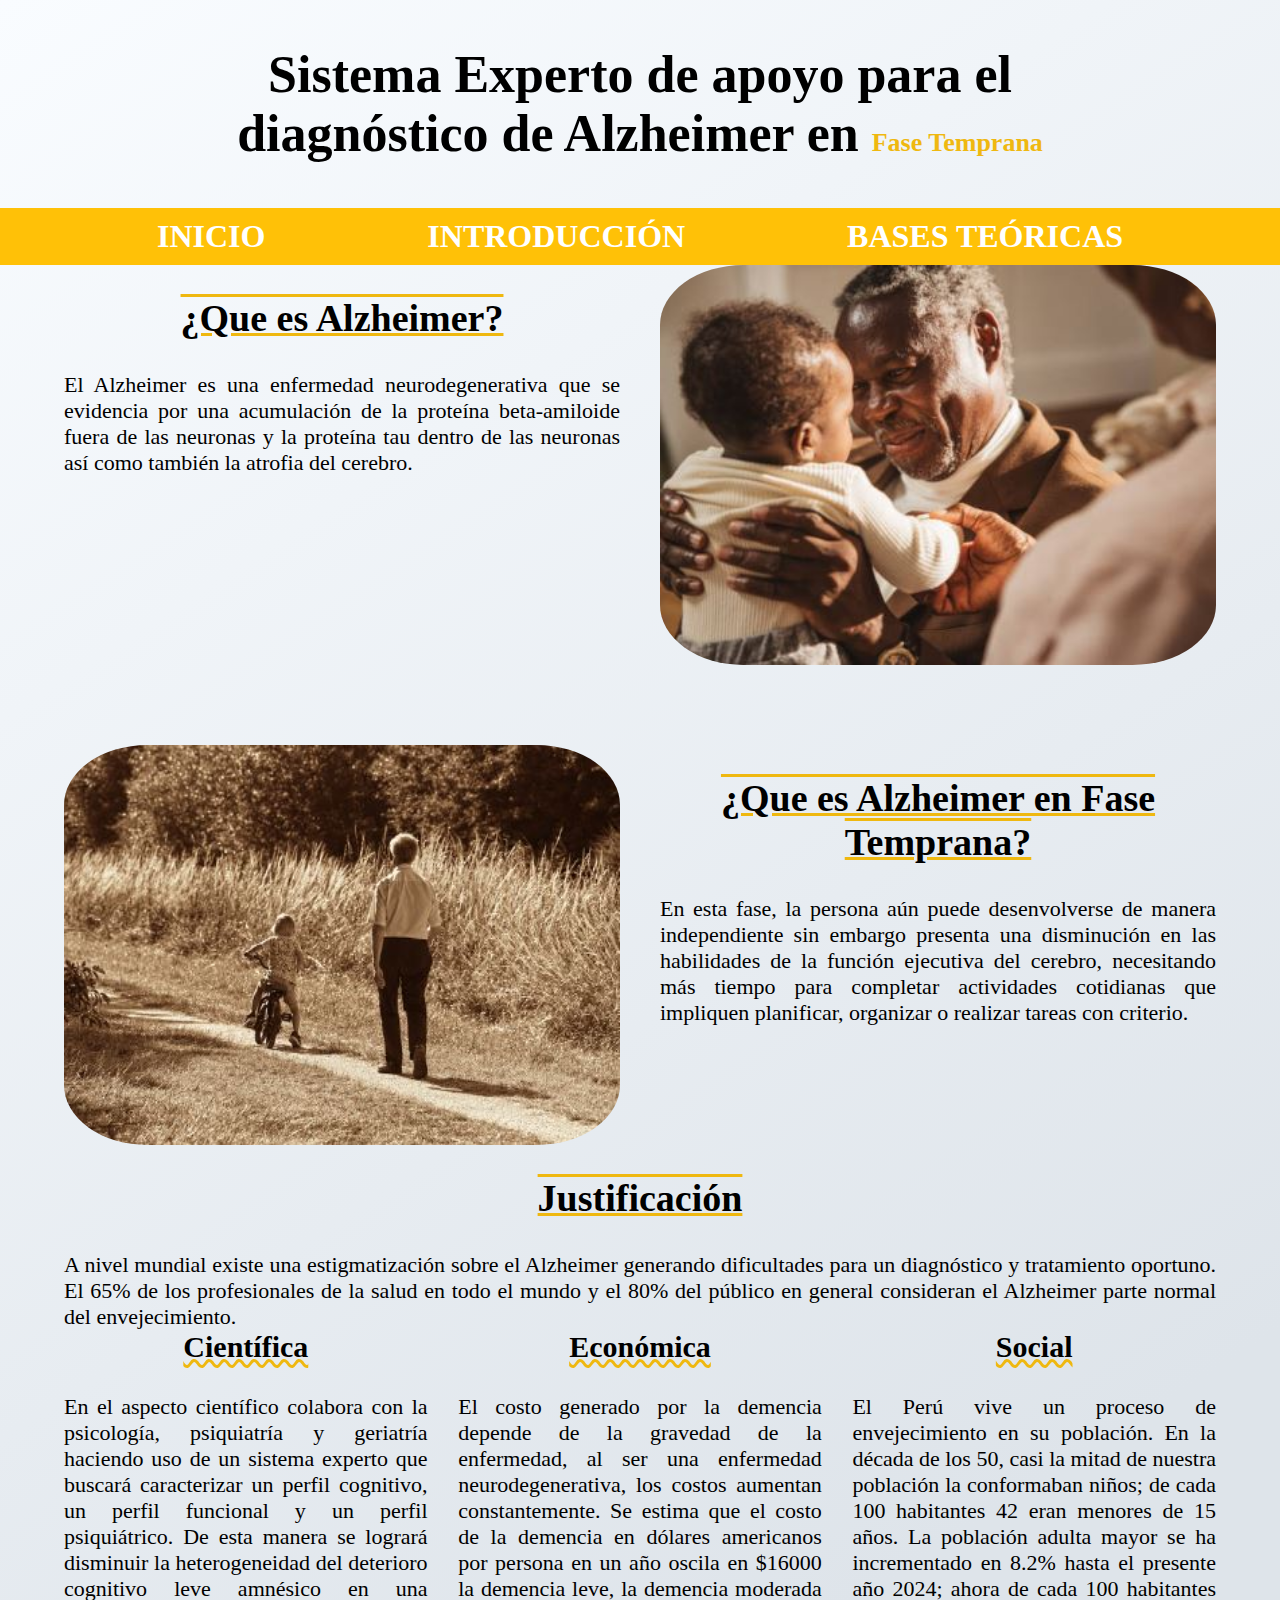
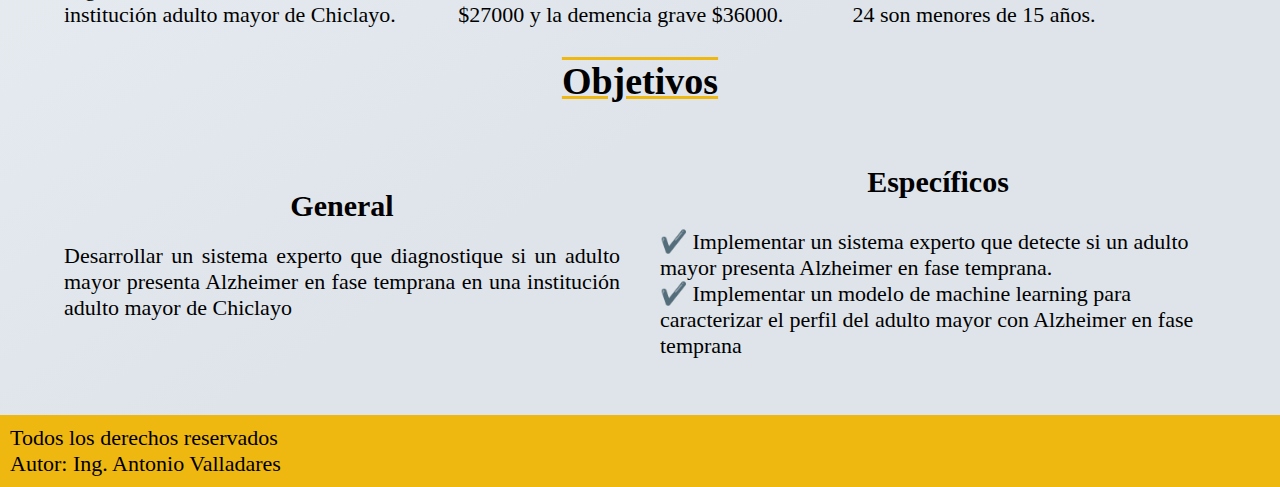
<file: index.html>
<!DOCTYPE html>
<html lang="en">

<head>
    <meta charset="UTF-8">
    <meta name="viewport" content="width=device-width, initial-scale=1.0">
    <title>Alzheimer</title>
    <link rel="preload" href="css/normalize.css">
    <link rel="preconnect" href="https://fonts.googleapis.com">
    <link rel="preconnect" href="https://fonts.gstatic.com" crossorigin>
    <link href="https://fonts.googleapis.com/css2?family=Bonheur+Royale&display=swap" rel="stylesheet">
    <link rel="stylesheet" href="css/styles.css">
</head>

<body>
    <!-- ULTIMA ACTUALIZACION: 17/01/2025 -->
    <main>

        <h1 class="titulo">Sistema Experto de apoyo para el <br> diagnóstico de
            Alzheimer en <span>Fase Temprana</span></h1>
        <div class="navegacion">
            <a href="index.html">Inicio</a>
            <a href="introduccion.html">Introducción</a>
            <a href="bases-teoricas.html">Bases teóricas</a>
        </div>
        <div class="informacion"> <!-- contenedor -->
            <div class="contenido-preguntas-clave">
                <div class="pregunta1-alzheimer">
                    <div class="que-es-alzheimer">
                        <h2>¿Que es Alzheimer?</h2>
                        <p>El Alzheimer es una enfermedad neurodegenerativa que se evidencia por
                            una acumulación de la proteína beta-amiloide fuera de las neuronas y la proteína tau dentro
                            de
                            las neuronas así como también la atrofia del cerebro.</p>
                    </div>
                    <img src="img/alzheimer1.JPG" alt="img abuelo">
                </div>
                <div class="pregunta2-alzheimer">
                    <div class="que-es-alzheimerFT">
                        <h2>¿Que es Alzheimer en Fase Temprana?</h2>
                        <p>En esta fase, la persona aún puede desenvolverse de manera independiente sin embargo presenta
                            una
                            disminución en las
                            habilidades de la función ejecutiva del cerebro, necesitando más tiempo para completar
                            actividades cotidianas que impliquen planificar, organizar o realizar tareas con criterio.
                        </p>
                    </div>
                    <img src="img/alzheimer2.JPG" alt="img abuelo 2">
                </div>
            </div>
        </div> <!-- .informacion-->

    </main>

    <section class="informacion">
        <h2>Justificación</h2>
        <div class="contenido-justificacion">
            <div class="justificacion-general">
                <p>A nivel mundial existe una estigmatización sobre el Alzheimer generando dificultades para un
                    diagnóstico y tratamiento oportuno.
                    El 65% de los profesionales de la salud en todo el mundo y el 80% del público en general
                    consideran el Alzheimer parte normal del envejecimiento.
                </p>
            </div> <!-- .justificacion-general -->
            <div class="justificacion-especificas">
                <div class="justificacion-e1">
                    <h3>Científica</h3>
                    <p>En el aspecto científico colabora con la psicología, psiquiatría y geriatría haciendo uso de un
                        sistema experto que buscará
                        caracterizar un perfil cognitivo, un perfil funcional y un perfil psiquiátrico. De esta manera
                        se logrará disminuir la heterogeneidad del deterioro cognitivo leve amnésico en una institución
                        adulto mayor de Chiclayo.</p>
                </div> <!-- .justificacion-e1 -->
                <div class="justificacion-e2">
                    <h3>Económica</h3>
                    <p>El costo generado por la demencia depende de la gravedad de la enfermedad, al ser una enfermedad
                        neurodegenerativa, los costos aumentan constantemente. Se estima que el costo de la
                        demencia en dólares americanos por persona en un año oscila en $16000 la demencia leve, la
                        demencia moderada $27000 y la demencia grave $36000.
                    </p>
                </div> <!-- .justificacion-e2 -->
                <div class="justificacion-e3">
                    <h3>Social</h3>
                    <p>El Perú vive un proceso de envejecimiento en su población. En la década de los 50, casi la mitad
                        de nuestra población la conformaban niños; de cada 100 habitantes
                        42 eran menores de 15 años. La población adulta mayor se ha incrementado en 8.2% hasta el
                        presente año 2024; ahora de cada 100 habitantes 24 son menores de 15 años.
                    </p>
                </div> <!-- .justificacion-e3 -->
            </div> <!-- .justificacion-especificas -->
        </div> <!-- .contenido-justificacion --->
    </section> <!-- .informacion -->

    <section class="informacion">

        <h2>Objetivos</h2>
        <div class="contenido-objetivos">
            <div class="objetivo-general">
                <h3>General</h3>
                <p>Desarrollar un sistema experto que diagnostique si un adulto mayor presenta
                    Alzheimer en fase temprana en una institución adulto mayor de Chiclayo</p>
            </div>
            <div class="obj-e">
                <h3>Específicos</h3>
                <ul>
                    <li>✔️ Implementar un sistema experto que detecte si un adulto mayor presenta Alzheimer en fase
                        temprana.</li>
                    <li>✔️ Implementar un modelo de machine learning para caracterizar el perfil del adulto mayor con
                        Alzheimer en fase temprana</li>
                </ul>
            </div>
        </div>

    </section>

    <footer class="footer">
        <p>Todos los derechos reservados <br> Autor: Ing. Antonio Valladares</p>
    </footer>
</body>

</html>
</file>
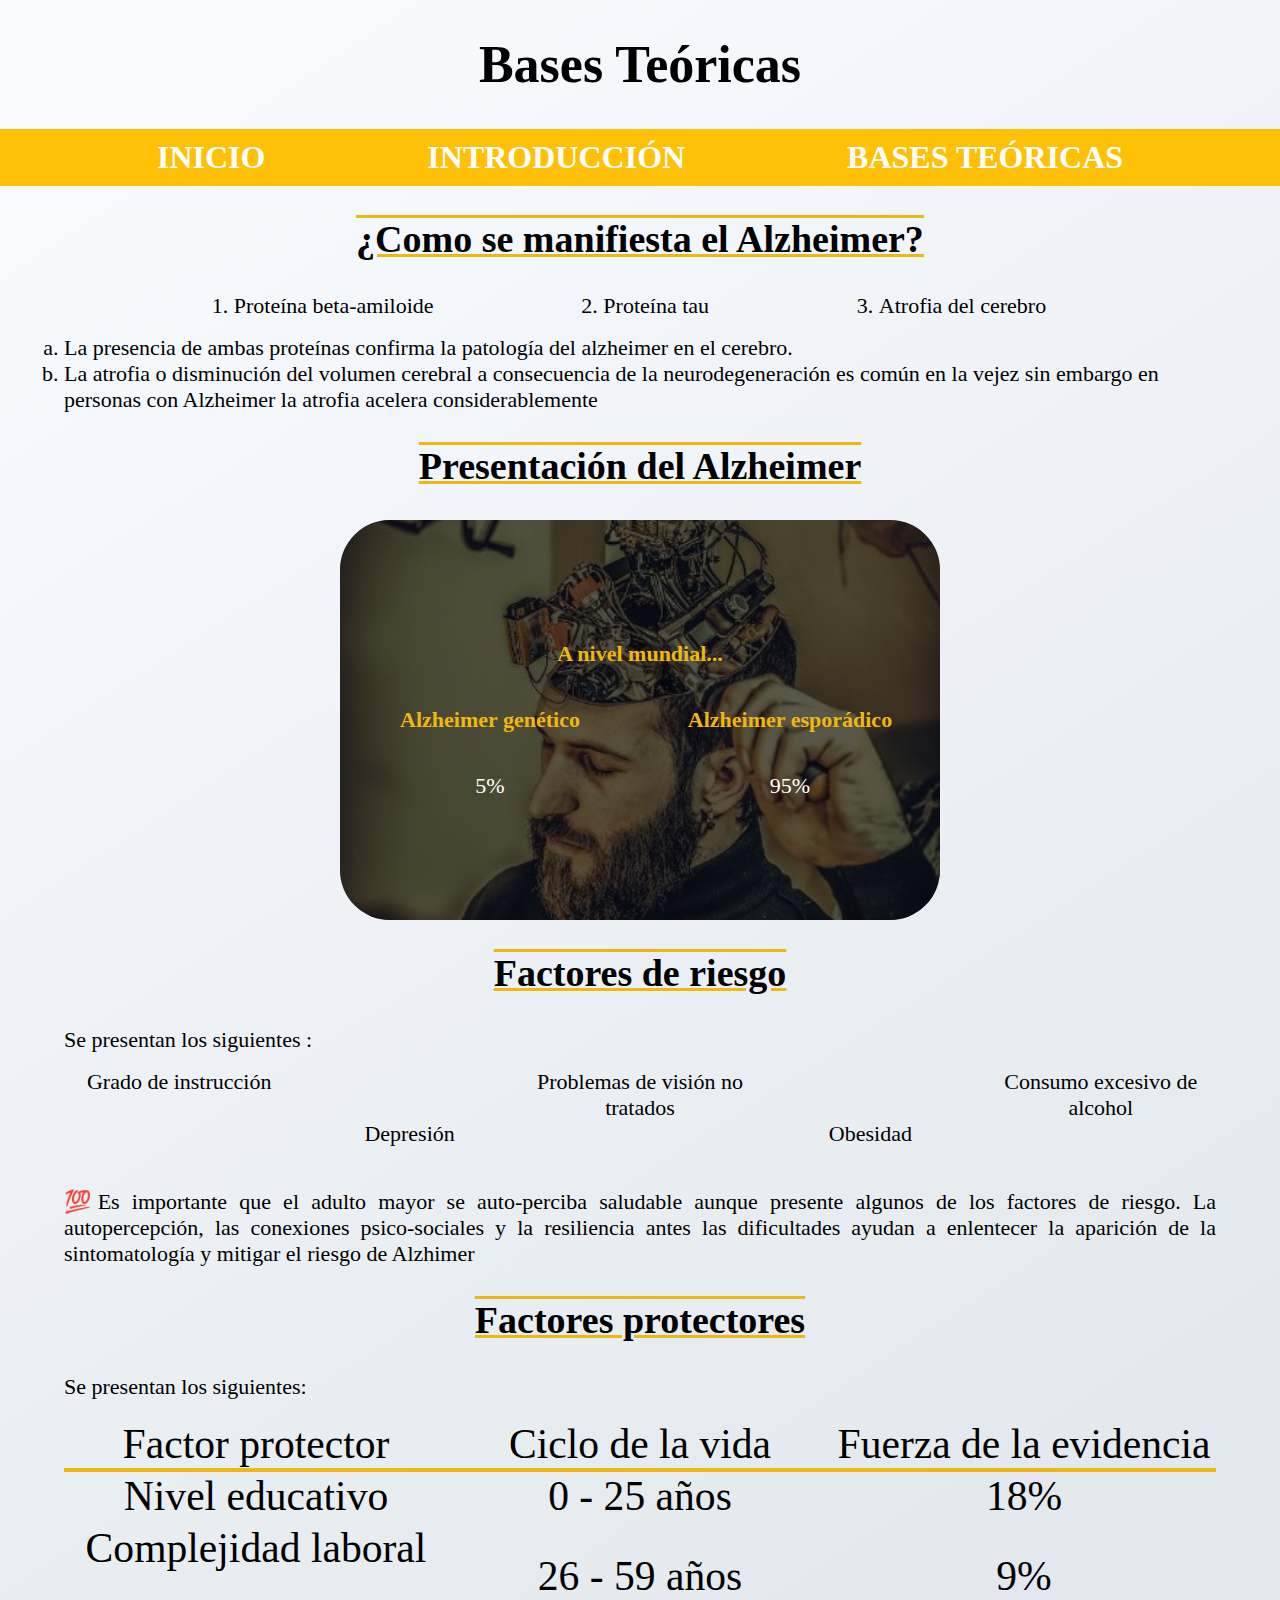
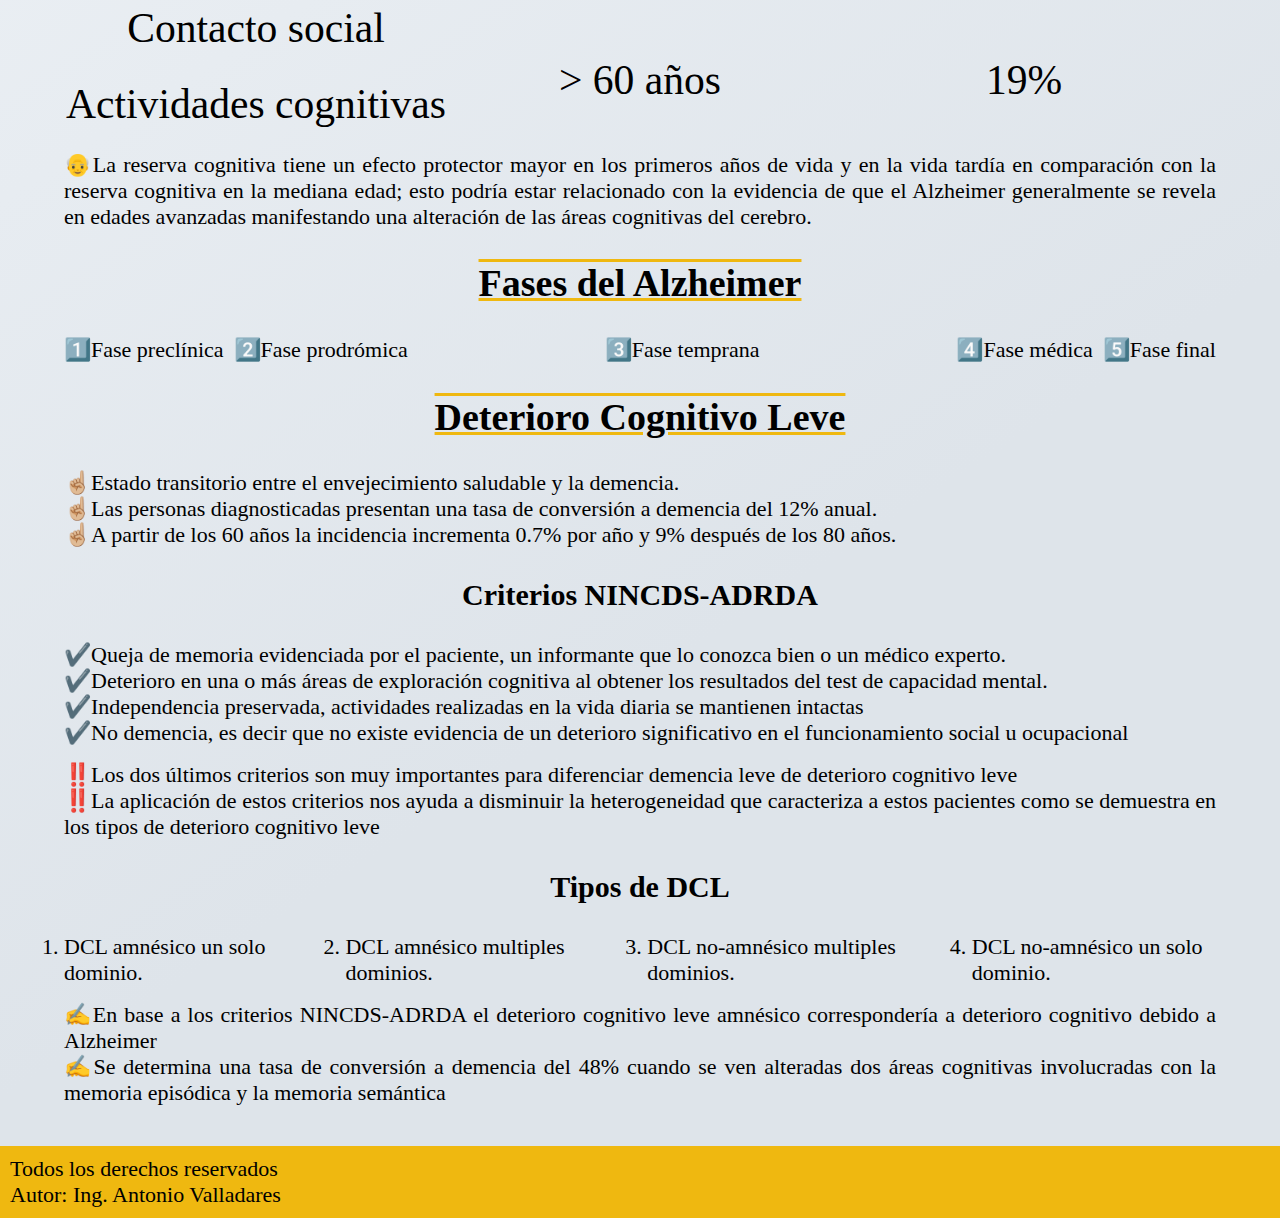
<file: bases-teoricas.html>
<!DOCTYPE html>
<html lang="en">

<head>
    <meta charset="UTF-8">
    <meta name="viewport" content="width=device-width, initial-scale=1.0">
    <title>Bases Teóricas</title>
    <link rel="preload" href="css/normalize.css">
    <link rel="preconnect" href="https://fonts.googleapis.com">
    <link rel="preconnect" href="https://fonts.gstatic.com" crossorigin>
    <link href="https://fonts.googleapis.com/css2?family=Bonheur+Royale&display=swap" rel="stylesheet">
    <link rel="preload" href="css/styles.css" as="style">
    <link rel="stylesheet" href="css/styles.css">
</head>

<body>

    <h1>Bases Teóricas</h1>
    <div class="navegacion">
        <a href="index.html">Inicio</a>
        <a href="introduccion.html">Introducción</a>
        <a href="bases-teoricas.html">Bases teóricas</a>
    </div>
    <main class="informacion">
        <h2>¿Como se manifiesta el Alzheimer?</h2>
        <div class="caracteristicas-alzheimer">
            <ol class="contenido-caracteristicas-alzheimer">
                <li>
                    Proteína beta-amiloide
                </li>
                <li>
                    Proteína tau
                </li>
                <li>
                    Atrofia del cerebro
                </li>
            </ol>
        </div>
        <div class="descripcion">
            <ol class="descripcion-caracteristicas-alzheimer">
                <li>La presencia de ambas proteínas confirma la
                    patología del alzheimer en el cerebro.</li>
                <li>
                    La atrofia o disminución del volumen cerebral a consecuencia de la neurodegeneración es común en la
                    vejez sin embargo en personas con Alzheimer la atrofia acelera considerablemente</li>
            </ol>
        </div>
    </main>

    <section class="informacion">
        <h2>Presentación del Alzheimer</h2>
        <div class="presentacion-alzheimer">
            <div class="img-fondo2">
                <div class="dos-presentaciones">
                    <div class="presentaciones">
                        <p class="header">A nivel mundial...</p>

                        <p class="ag">Alzheimer genético</p>
                        <p class="valor-ag">5%</p>

                        <p class="ae">Alzheimer esporádico</p>
                        <p class="valor-ae">95%</p>
                    </div>
                </div>
            </div>
        </div>
    </section>

    <section class="informacion">
        <h2>Factores de riesgo</h2>
        <p>Se presentan los siguientes :</p>
        <ul class="algunos-fr">
            <li class="grado-instruccion">
                Grado de instrucción
            </li>
            <li class="problemas-vision">
                Problemas de visión no tratados
            </li>
            <li class="consumo-alcohol">
                Consumo excesivo de alcohol
            </li>
            <li class="depresion">
                Depresión
            </li>
            <li class="obesidad">
                Obesidad
            </li>
        </ul>

        <p>💯Es importante que el adulto mayor se auto-perciba saludable aunque presente algunos de los
            factores de riesgo. La autopercepción, las conexiones psico-sociales y la resiliencia antes las
            dificultades ayudan a enlentecer la aparición de la sintomatología y mitigar el riesgo de Alzhimer
        </p>
    </section>

    <section class="informacion">
        <h2>Factores protectores</h2>
        <p>Se presentan los siguientes:</p>

        <div class="contenido-factores-protectores">
            <p class="fp">Factor protector</p>
            <p class="cv">Ciclo de la vida</p>
            <p class="fe">Fuerza de la evidencia</p>

            <p class="ne">Nivel educativo</p>
            <p class="ne-ciclo-vida">0 - 25 años</p>
            <p class="ne-valor">18%</p>

            <p class="cl">Complejidad laboral</p>
            <p class="cl-ciclo-vida">26 - 59 años</p>
            <p class="cl-valor">9%</p>

            <p class="cs">Contacto social</p>

            <p class="ac">Actividades cognitivas</p>
            <p class="ac-ciclo-vida"> > 60 años </p>
            <p class="ac-valor">19%</p>

        </div>

        <p>👴La reserva cognitiva tiene un efecto protector mayor en los primeros años de vida y en la vida tardía
            en comparación con la reserva cognitiva en la mediana edad; esto podría estar relacionado con la
            evidencia de que el Alzheimer generalmente se revela en edades avanzadas manifestando una alteración
            de las áreas cognitivas del cerebro.</p>

    </section>

    <section class="informacion">
        <h2 class="titulo2">Fases del Alzheimer</h2>

        <ul class="fases-alzheimer">
            <li>
                1️⃣Fase preclínica
            </li>
            <li>
                2️⃣Fase prodrómica
            </li>
            <li>
                3️⃣Fase temprana
            </li>
            <li>
                4️⃣Fase médica
            </li>
            <li>
                5️⃣Fase final
            </li>
        </ul>
    </section>

    <section class="informacion">
        <h2>Deterioro Cognitivo Leve</h2>

        <p>☝🏼Estado transitorio entre el envejecimiento saludable y la demencia.</p>
        <p>☝🏼Las personas diagnosticadas presentan una tasa de conversión a demencia del 12% anual.</p>
        <p>☝🏼A partir de los 60 años la incidencia incrementa 0.7% por año y 9% después de los 80 años.</p>


        <h3>Criterios NINCDS-ADRDA</h3>
        <ul class="criterios-dcl">
            <li>✔️Queja de memoria evidenciada por el paciente, un informante que lo conozca bien o
                un médico experto.</li>
            <li>✔️Deterioro en una o más áreas de exploración cognitiva al obtener los resultados del test
                de capacidad mental.</li>
            <li>✔️Independencia preservada, actividades realizadas en la vida diaria se mantienen intactas</li>
            <li>✔️No demencia, es decir que no existe evidencia de un deterioro significativo en el funcionamiento
                social u ocupacional</li>
        </ul>
        <p class="m-l m-r">‼️Los dos últimos criterios son muy importantes para diferenciar demencia
            leve de deterioro cognitivo leve
        </p>
        <p class="m-l m-r">‼️La aplicación de estos criterios nos ayuda a disminuir la heterogeneidad
            que caracteriza a estos
            pacientes como se demuestra en los tipos de deterioro cognitivo leve</p>

        
        <h3>Tipos de DCL</h3>
        <ul class="tipos-dcl">
            <li>DCL amnésico un solo dominio.</li>
            <li>DCL amnésico multiples dominios.</li>
            <li>DCL no-amnésico multiples dominios.</li>
            <li>DCL no-amnésico un solo dominio.</li>
        </ul>

        <p class="m-l m-r">✍️En base a los criterios NINCDS-ADRDA el deterioro cognitivo leve amnésico correspondería a deterioro
            cognitivo debido a Alzheimer</p>
        <p class="m-l m-r">✍️Se determina una tasa de conversión a demencia del 48% cuando se ven alteradas dos áreas cognitivas
            involucradas con la memoria episódica y la memoria semántica</p>
    </section>
    <footer class="footer">
        <p>Todos los derechos reservados <br> Autor: Ing. Antonio Valladares</p>
    </footer>
</body>

</html>
</file>
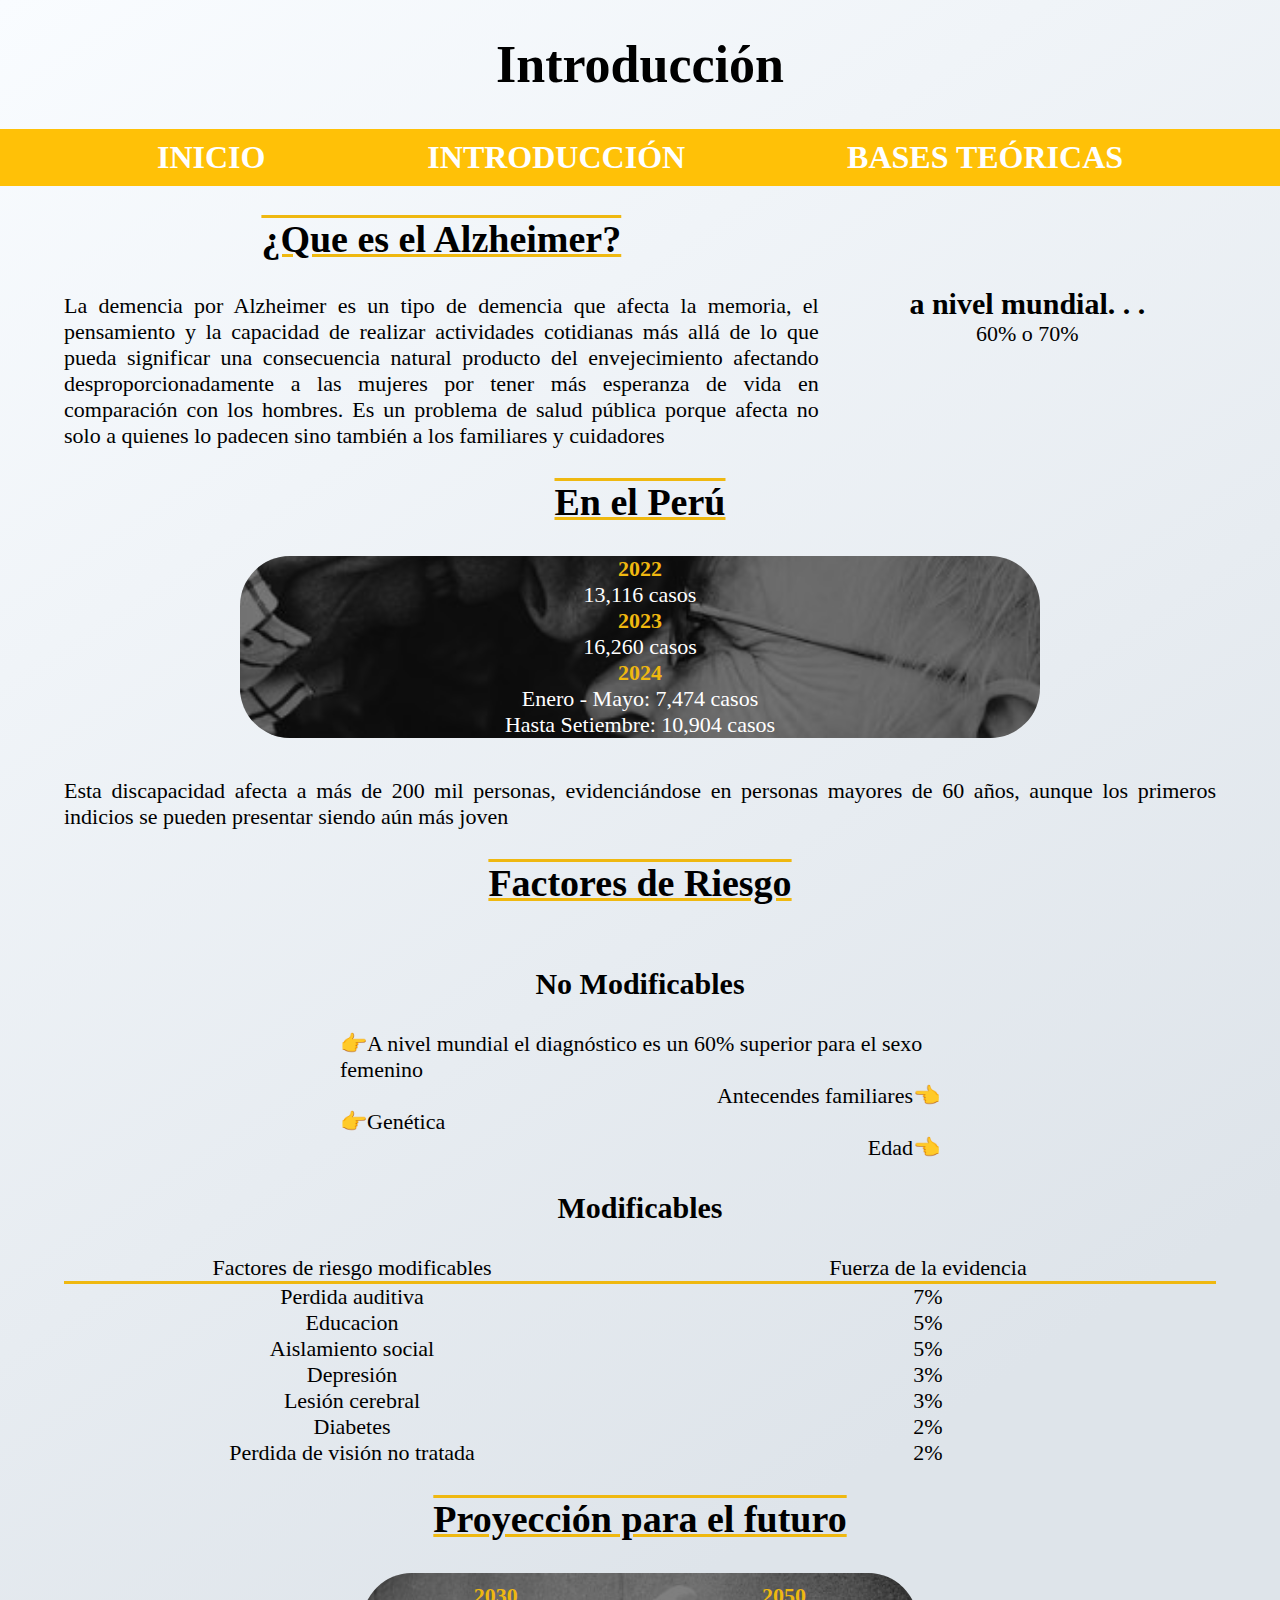
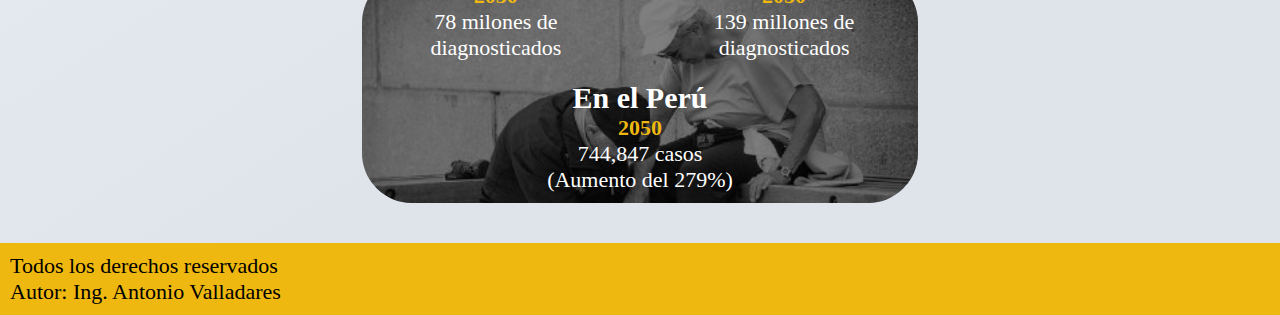
<file: introduccion.html>
<!DOCTYPE html>
<html lang="en">

<head>
    <meta charset="UTF-8">
    <meta name="viewport" content="width=device-width, initial-scale=1.0">
    <title>Introducción</title>
    <link rel="preload" href="css/normalize.css">
    <link rel="preconnect" href="https://fonts.googleapis.com">
    <link rel="preconnect" href="https://fonts.gstatic.com" crossorigin>
    <link href="https://fonts.googleapis.com/css2?family=Bonheur+Royale&display=swap" rel="stylesheet">
    <link rel="preload" href="css/styles.css" as="style">
    <link rel="stylesheet" href="css/styles.css">
</head>

<body>
    <h1>Introducción</h1>
    <div class="navegacion">
        <a href="index.html">Inicio</a>
        <a href="introduccion.html">Introducción</a>
        <a href="bases-teoricas.html">Bases teóricas</a>
    </div>
    <main class="informacion">
        <div class="contenido-mundial">
            <div class="concepto-general">
                <h2>¿Que es el Alzheimer?</h2>
                <p>La demencia por Alzheimer es un tipo de demencia que afecta la memoria, el pensamiento y la capacidad
                    de
                    realizar
                    actividades cotidianas más allá de lo que pueda significar una consecuencia natural producto del
                    envejecimiento
                    afectando desproporcionadamente a las mujeres por tener más esperanza de vida en comparación con los
                    hombres.
                    Es un problema de salud pública porque afecta no solo a quienes lo padecen sino también a los
                    familiares
                    y cuidadores</p>
            </div>
            <div class="estadistica-mundial">
                <h3>a nivel mundial. . .</h3>
                <p>60% o 70% </p>
            </div>
        </div>
    </main>

    <section class="informacion">
        <h2>En el Perú</h2>
        <div class="contenido-nacional">
            <div class="concepto-general-nacional">
                <p>Esta discapacidad afecta a más de 200 mil personas, evidenciándose en personas mayores de 60 años,
                    aunque
                    los primeros indicios se pueden presentar siendo aún más joven</p>
            </div>
            <div class="img-fondo">
                <div class="estadisticas">
                    <div class="estadistica-2022">
                        <p>2022</p>
                        <p>13,116 casos</p>
                    </div>
                    <div class="estadistica-2023">
                        <p>2023</p>
                        <p>16,260 casos</p>
                    </div>
                    <div class="estadistica-2024">
                        <p>2024</p>
                        <p>Enero - Mayo: 7,474 casos</p>
                        <p>Hasta Setiembre: 10,904 casos</p>
                    </div>
                </div>
            </div>
        </div>
    </section>

    <section class="informacion">
        <h2>Factores de Riesgo</h2>
        <div class="fr-no-modificables">
            <h3>No Modificables</h3>
            <div class="contenido-fr-no-modificables">
                <li>Edad👈</li>
                <li>👉Genética</li>
                <li>Antecendes familiares👈</li>
                <li>👉A nivel mundial el diagnóstico es un 60% superior para el sexo femenino
                </li>
            </div>
        </div>
        <div class="fr-modificables">
            <h3>Modificables</h3>
            <div class="contenido-fr-modificables">
                <p class="bb">Factores de riesgo
                    modificables</p>
                <p class="bb">Fuerza de la
                    evidencia</p>
                <p>Perdida auditiva</p>
                <p class="as">7%</p>

                <p>Educacion</p>
                <p class="as">5%</p>

                <p>Aislamiento social</p>
                <p class="as">5%</p>

                <p>Depresión</p>
                <p class="as">3%</p>

                <p>Lesión cerebral</p>
                <p class="as">3%</p>

                <p>Diabetes</p>
                <p class="as">2%</p>

                <p>Perdida de visión no tratada</p>
                <p class="as">2%</p>
            </div>
        </div>
    </section>

    <section class="informacion">

        <h2>Proyección para el futuro</h2>
        <div class="proyeccion">
            <div class="img-fondo1">
                <div class="contenido-proyeccion">
                    <div class="contenido-proyeccion-mundial">
                        <div class="proyeccion-2030">
                            <p>2030</p>
                            <p>78 milones de diagnosticados </p>
                        </div>
                        <div class="proyeccion-2050">
                            <p>2050</p>
                            <p>139 millones de diagnosticados </p>
                        </div>
                    </div>
                    <div class="contenido-proyeccion-nacional">
                        <h3>En el Perú</h3>
                        <p>2050</p>
                        <p>744,847 casos</p>
                        <p>(Aumento del 279%)</p>
                    </div>
                </div>
            </div>
        </div>

    </section>

    <footer class="footer">
        <p>Todos los derechos reservados <br> Autor: Ing. Antonio Valladares</p>
    </footer>

    <script src="scripts.js"></script>
</body>

</html>
</file>
<file: css/styles.css>
* {
    box-sizing: border-box;
}

:root {
    --blanco: #ffffff;
    --oscuro: #212121;
    --primario: #ffc107;
    --secundario: #0097a7;
    --gris: #757575;
    --oro: #efb810;

    --fuentetitulo: 5.2rem;
    --fuentetitulo2: 3.8rem;
    --fuentetitulo3: 3rem;
    --fuenteparrafo: 2.2rem;
}

html {
    font-size: 62.5%;
}

body {
    /* background-image: radial-gradient(circle, #e09a5c, #c6bb6b, #abd596, #99eacc, #a3f9fd); */
    background-color: #f9fcff;
    background-image: linear-gradient(147deg, #f9fcff 0%, #dee4ea 74%);

    font-size: 16px;
    /* 1 rem = 10px*/
    font-family: Cambria, Cochin, Georgia, Times, 'Times New Roman', serif;
    font-weight: 400;
    font-style: normal;
    margin: 0;
}

nav {
    font-size: var(--fuenteparrafo);
}

p {
    font-size: var(--fuenteparrafo);
    text-align: justify;
}

li {
    font-size: var(--fuenteparrafo);
}

.bb {
    border-bottom: 3px var(--oro) solid;
}

.as {
    align-self: center;
}

.m-l {
    margin-left: 0;
}

.m-r {
    margin-right: 0;
}

img {
    width: 100%;
}

/*------------------------------------------*/
h1,
h2,
h3 {
    text-align: center;
}

h1 {
    font-size: var(--fuentetitulo);
}

h2 {
    text-decoration-line: underline overline;
    text-decoration-color: var(--oro);
    text-decoration-style: solid;
}

.titulo {
    padding: 1rem;
}

.titulo span {
    font-size: 0.5em;
    color: var(--oro);
    font-weight: bold;
}

h2 {
    font-size: var(--fuentetitulo2);
}

h3 {
    font-size: var(--fuentetitulo3);
}

.navegacion {
    background-color: var(--primario);
    padding: 1rem;
    display: flex;
    flex-direction: column;
    align-items: center;
    gap: 1.5rem;
}

@media (min-width:768px) {
    .navegacion {
        background-color: var(--primario);
        padding: 1rem;
        display: flex;
        flex-direction: row;
        justify-content: space-evenly;
    }
}

.navegacion a {
    color: var(--blanco);
    text-decoration: none;
    text-transform: uppercase;
    font-weight: 900;
    font-size: 2.2rem;
}

@media (min-width:768px) {
    .navegacion a {
        font-size: 3.2rem;
    }
}

.navegacion a:hover {
    color: var(--oscuro);
}

/*--------------------------------------------- VERSION MEJORADA */

/* CONTENIDO PRINCIPAL */

.informacion {
    max-width: 1200px;
    width: 90%;
    margin: 0 auto;
}

.contenido-preguntas-clave {
    display: flex;
    flex-direction: column;
    row-gap: 0;
}

@media (min-width: 768px) {
    .contenido-preguntas-clave {
        display: flex;
        flex-direction: column;
        row-gap: 8rem;
    }
}

.pregunta1-alzheimer,
.pregunta2-alzheimer {
    display: flex;
    flex-direction: column;
}

@media (min-width: 768px) {

    .pregunta1-alzheimer,
    .pregunta2-alzheimer {
        display: flex;
        flex-direction: row;
        justify-content: space-between;
    }

    .que-es-alzheimer,
    .pregunta1-alzheimer img,
    .que-es-alzheimerFT,
    .pregunta2-alzheimer img {
        flex-basis: calc(50% - 2rem);
    }

    .pregunta2-alzheimer {
        flex-direction: row-reverse;
    }
}

.pregunta1-alzheimer img,
.pregunta2-alzheimer img {
    align-self: center;
}

.pregunta1-alzheimer img,
.pregunta2-alzheimer img {
    height: 280px;
    width: 280px;
    border-radius: 50%;
}

@media (min-width:768px) {

    .pregunta1-alzheimer img,
    .pregunta2-alzheimer img {
        height: 400px;
        width: 400px;
        border-radius: 15%;
    }
}

.pregunta1-alzheimer p,
.pregunta2-alzheimer p {
    margin-top: 0;
}

/* CONTENIDO JUSTIFICACION */
.justificacion-general p,
.justificacion-e1 p,
.justificacion-e2 p,
.justificacion-e3 p {
    margin-top: 0;
}

.justificacion-e1 h3,
.justificacion-e2 h3,
.justificacion-e3 h3 {
    margin-top: 0;
    text-decoration-line: underline;
    text-decoration-color: var(--oro);
    text-decoration-style: wavy;
}

.contenido-justificacion {
    display: flex;
    flex-direction: column;
}

.justificacion-especificas {
    display: block;
}

@media (min-width:768px) {
    .justificacion-especificas {
        display: flex;
        justify-content: space-between;
    }

    .justificacion-e1,
    .justificacion-e2,
    .justificacion-e3 {
        flex-basis: calc(33.3% - 2rem);
    }
}

/* CONTENIDO OBJETIVOS */
.m-0 {
    margin: 0;
}

.contenido-objetivos {
    display: block;
}

.obj-e ul {
    padding: 0;
}

@media (min-width:768px) {
    .contenido-objetivos {
        display: flex;
        justify-content: space-between;
    }

    .objetivo-general,
    .obj-e {
        flex-basis: calc(50% - 2rem);
    }
}

.objetivo-general {
    display: flex;
    flex-direction: column;
    justify-content: center;
}

.objetivo-general h3 {
    margin-top: 0;
    margin-bottom: 3rem;
}

@media (min-width:768px) {
    .objetivo-general h3 {
        margin-top: 0;
        margin-bottom: 0;
    }
}

.objetivo-general p {
    margin-top: 0;
    margin-bottom: 0
}

@media (min-width:768px) {
    .objetivo-general p {
        margin-top: 2rem;
        margin-bottom: 0;
    }
}

.obj-e li {
    list-style: none;
    margin: 0;
    padding: 0;
}

/* FOOTER */

.footer {
    background-color: var(--oro);
    margin-top: 4rem;
}

.footer p {
    margin: 0;
    margin-bottom: 0;
    padding: 1rem;
}

/*--------------------------------- INTRODUCCION*/
/* CONTENIDO PRINCIPAL */
.contenido-mundial {
    display: block;
}

@media (min-width:768px) {
    .contenido-mundial {
        display: grid;
        grid-template-columns: 2fr 1fr;
        column-gap: 2rem;
    }
}

.estadistica-mundial {
    display: flex;
    flex-direction: column;
    justify-content: center;
    /*align-items: center;*/
}

.estadistica-mundial p {
    align-self: center;
}

.estadistica-mundial h3,
p {
    margin: 1rem;
}

@media (min-width:768px) {

    .estadistica-mundial h3,
    p {
        margin: 0;
    }
}

/* EN EL PERÚ */

.contenido-nacional {
    display: block;
    flex-direction: column-reverse;
    row-gap: 4rem;
}

@media (min-width:768px) {
    .contenido-nacional {
        display: flex;
        flex-direction: column-reverse;
        align-items: center;
    }
}

/* CON GRID :)
.estadisticas {
    display: grid;
    grid-template-columns: repeat(2, 1fr);
}
.estadistica-2024 {
    grid-column-start: 1;
    grid-column-end: 3;
}
*/
.estadisticas {
    display: flex;
    flex-wrap: wrap;
    justify-content: space-between;
}

.estadistica-2022,
.estadistica-2023 {
    flex-basis: calc(50% - 1rem);
}

.estadistica-2024 {
    flex-basis: 100%;
}

@media (min-width:768px) {
    .estadisticas {
        display: flex;
        flex-direction: column;
        align-items: center;
    }
}

.estadistica-2022,
.estadistica-2023,
.estadistica-2024 {
    display: flex;
    flex-direction: column;
    align-items: center;
}

.estadistica-2022 p:nth-child(1),
.estadistica-2023 p:nth-child(1),
.estadistica-2024 p:nth-child(1) {
    font-weight: bold;
}

.estadistica-2022 p,
.estadistica-2023 p,
.estadistica-2024 p {
    text-align: center;
}

/*--- IMAGEN DE FONDO*/
.img-fondo {
    width: min(800px, 100%);
    background-image: url(/img/alzheimer3.JPG);
    background-position: center;
    background-repeat: no-repeat;
    background-size: cover;
}

.estadisticas {
    color: white;
    background-color: rgb(0, 0, 0, .5);
}

.img-fondo,
.estadisticas {
    border-radius: 50px;
}

.estadistica-2022 p:nth-child(1),
.estadistica-2023 p:nth-child(1),
.estadistica-2024 p:nth-child(1) {
    color: var(--oro);
}

/*FACTORES DE RIESGO*/
/* NO MODIFICABLES*/
.contenido-fr-no-modificables {
    width: min(600px, 100%);
    display: flex;
    flex-direction: column-reverse;
    align-items: center;
}

.fr-no-modificables {
    display: flex;
    flex-direction: column;
    align-items: center;
}

.contenido-fr-no-modificables li {
    list-style: none;
    margin: 0;
    padding: 0;
}

.contenido-fr-no-modificables li:nth-child(1) {
    align-self: flex-end;
}

.contenido-fr-no-modificables li:nth-child(2) {
    align-self: flex-start;
}

.contenido-fr-no-modificables li:nth-child(3) {
    align-self: flex-end;
}

/* MODIFICABLES */
.contenido-fr-modificables {
    display: grid;
    grid-template-columns: repeat(2, 1fr);
    /*grid-template-rows: repeat(7,1fr);*/
}

.contenido-fr-modificables>p {
    text-align: center;
}

/* PROYECCION FUTURA */

.proyeccion {
    display: flex;
    flex-direction: column;
    align-items: center;
}

.contenido-proyeccion-nacional h3 {
    margin-top: 0;
    margin-bottom: 0;
    color: var(--blanco);
}

.contenido-proyeccion-nacional {
    display: flex;
    flex-direction: column;
    align-items: center;
}

/* CON GRID :)
.contenido-proyeccion-mundial {
    display: grid;
    grid-template-columns: repeat(2, 1fr);
    column-gap: 2rem;
}
*/
.contenido-proyeccion-mundial {
    display: flex;
    justify-content: space-between;
}

.proyeccion-2030,
.proyeccion-2050 {
    flex-basis: calc(50% - 2rem);
}

.proyeccion-2030 p,
.proyeccion-2050 p {
    text-align: center;
}

.proyeccion-2030 p:nth-child(1),
.proyeccion-2050 p:nth-child(1) {
    font-weight: bold;
    color: var(--oro);
}

.proyeccion-2030 p:nth-child(2),
.proyeccion-2050 p:nth-child(2) {
    color: var(--blanco);
}

.contenido-proyeccion-nacional p:nth-of-type(1) {
    font-weight: bold;
    color: var(--oro);
}

.contenido-proyeccion-nacional p:nth-of-type(2),
.contenido-proyeccion-nacional p:nth-of-type(3) {
    color: var(--blanco);
}

.contenido-proyeccion-mundial,
.contenido-proyeccion-nacional {
    padding: 1rem;
}

/* IMAGEN DE FONDO PROYECCIONES*/
.img-fondo1 {
    background-image: url(/img/alzheimer5.JPG);
    background-repeat: no-repeat;
    background-size: cover;
    background-position: center;
}

@media (min-width:768px) {
    .img-fondo1 {
        background-position: top;
    }
}

.contenido-proyeccion {
    background-color: rgba(0, 0, 0, .5);
}

.img-fondo1,
.contenido-proyeccion {
    border-radius: 50px;
}

/*--------------------------------- BASES TEÓRICAS*/

.contenido-caracteristicas-alzheimer {
    display: flex;
    flex-direction: column;
    align-items: center;
}

@media (min-width:768px) {
    .contenido-caracteristicas-alzheimer {
        display: flex;
        flex-direction: row;
        justify-content: space-evenly;
    }
}

.contenido-caracteristicas-alzheimer,
.descripcion-caracteristicas-alzheimer {
    padding: 0;
}

.contenido-caracteristicas-alzheimer li {
    list-style-type: decimal;
    padding: 0;
    margin: 0;
}

.descripcion-caracteristicas-alzheimer {
    display: flex;
    flex-direction: column;
    /*row-gap: 2rem;*/
}

.descripcion-caracteristicas-alzheimer li {
    list-style-type: lower-alpha;
    padding: 0;
    margin: 0;
}

/* .descripcion-caracteristicas-alzheimer {
    padding-left: 2rem;
} */

/* PRESENTACION ALZHEIMER */

.presentacion-alzheimer {
    display: flex;
    justify-content: center;
}

.presentaciones {
    display: grid;
    grid-template-columns: repeat(2, 1fr);
    grid-template-rows: repeat(3, 1fr);
    row-gap: .5rem;
}

@media (min-width: 768px) {
    .presentaciones {
        row-gap: 4rem;
    }
}

.presentaciones>p {
    text-align: center;
    margin: 0;
}

.header {
    grid-column: 1/3;
    /* columa-start / columna-end */
    text-align: center;
    color: var(--oro);
    font-weight: 900;
}

.ag {
    color: var(--oro);
    font-weight: bold;
}

.valor-ag {
    grid-area: 3 / 1 / 3 / 2;
    /* fila-start / columna-start / fila-end / columna-end */
    color: var(--blanco);
}

.ae {
    color: var(--oro);
    font-weight: bold;
}

.valor-ae {
    color: var(--blanco);
}

/* IMAGEN FONDO*/
.img-fondo2 {
    background-image: url(/img/cerebro.JPG);
    background-repeat: no-repeat;
    background-size: cover;
    background-position: center;
    width: min(600px, 100%);
}

.dos-presentaciones {
    background-color: rgba(0, 0, 0, .65);
}

.img-fondo2,
.dos-presentaciones {
    height: 400px;
    border-radius: 50px;
}

.dos-presentaciones {
    display: flex;
    flex-direction: column;
    justify-content: center;
}

/* FACTORES DE RIESGO */

.algunos-fr {
    display: block;
    padding: 2rem;
}

@media (min-width:768px) {
    .algunos-fr {
        display: block;
        padding: 0;
    }
}

@media (min-width:768px) {
    .algunos-fr {
        display: inline-grid;
        grid-template-columns: repeat(5, 1fr);
        grid-template-rows: repeat(2, 1fr);
    }
}

.algunos-fr li {
    list-style: lower-alpha;
    padding: 0;
    margin: 0;
    text-align: start;
}

@media (min-width:768px) {
    .algunos-fr li {
        list-style: none;
        text-align: center;
    }
}

.depresion {
    grid-area: 2 / 2 / 2 / 3;
}

.obesidad {
    grid-area: 2 / 4 / 2 / 5;
}

.consumo-alcohol {
    grid-area: 1 / 5 / -3 / 6;
}

.problemas-vision {
    grid-area: 1 / 3 / 1 / 4;
}

/* FACTORES PROTECTORES */

.contenido-factores-protectores {
    display: grid;
    grid-template-columns: repeat(3, 1fr);
    grid-template-rows: repeat(6, 1fr);
}

@media (min-width:768px) {}

.contenido-factores-protectores p {
    text-align: center;
    font-size: 2.2rem;
}

@media (min-width:768px) {
    .contenido-factores-protectores p {
        text-align: center;
        font-size: 2.6em;
    }
}

.contenido-factores-protectores {
    margin-top: 2rem;
    margin-bottom: 2rem;
}

.cs {
    grid-row: 4 / 6;
    align-self: center;
}

.cl-ciclo-vida,
.cl-valor {
    grid-row: 3 / 5;
    align-self: center;
}

.cl {
    grid-row: 3 / 4;
}

.ac {
    grid-area: 6 / 1 / 6 / 2;
}

.ac-ciclo-vida {
    grid-area: 6 / 2 / 6 / 3;
}

.ac-valor {
    grid-area: 6 / 3 / 6 / 4;
}

.ac-ciclo-vida,
.ac-valor {
    grid-row: 5 / 7;
    align-self: center;
}

.fp,
.cv,
.fe {
    border-bottom: 4px var(--oro) solid;
}

/* FASES DEL ALZHEIMER  */
.fases-alzheimer {
    display: block;
    padding: 0;
    column-gap: 1rem;
}

@media (min-width:768px) {
    .fases-alzheimer {
        display: flex;
        padding: 0;
        column-gap: 1rem;
    }
}

.fases-alzheimer li:nth-child(3) {
    flex-grow: 0;
    text-align: start;
}

@media (min-width: 768px) {
    .fases-alzheimer li:nth-child(3) {
        flex-grow: 1;
        /* ocupa el espacio residual*/
        text-align: center;
    }
}

.fases-alzheimer li {
    list-style: none;
    padding: 0;
    margin: 0;
}

/* DETERIORO COGNITIVO LEVE */
.criterios-dcl {
    padding: 0;
}

.criterios-dcl li {
    list-style: none;
    padding: 0;
    margin: 0;
}

.tipos-dcl {
    padding-left: 2rem;
    display: block;
    column-gap: 0rem;
    padding-left: 0;
}

@media (min-width:768px) {
    .tipos-dcl {
        display: flex;
        column-gap: 6rem;
    }
}

.tipos-dcl li {
    list-style: decimal;
    padding: 0;
    margin: 0;
}
</file>
